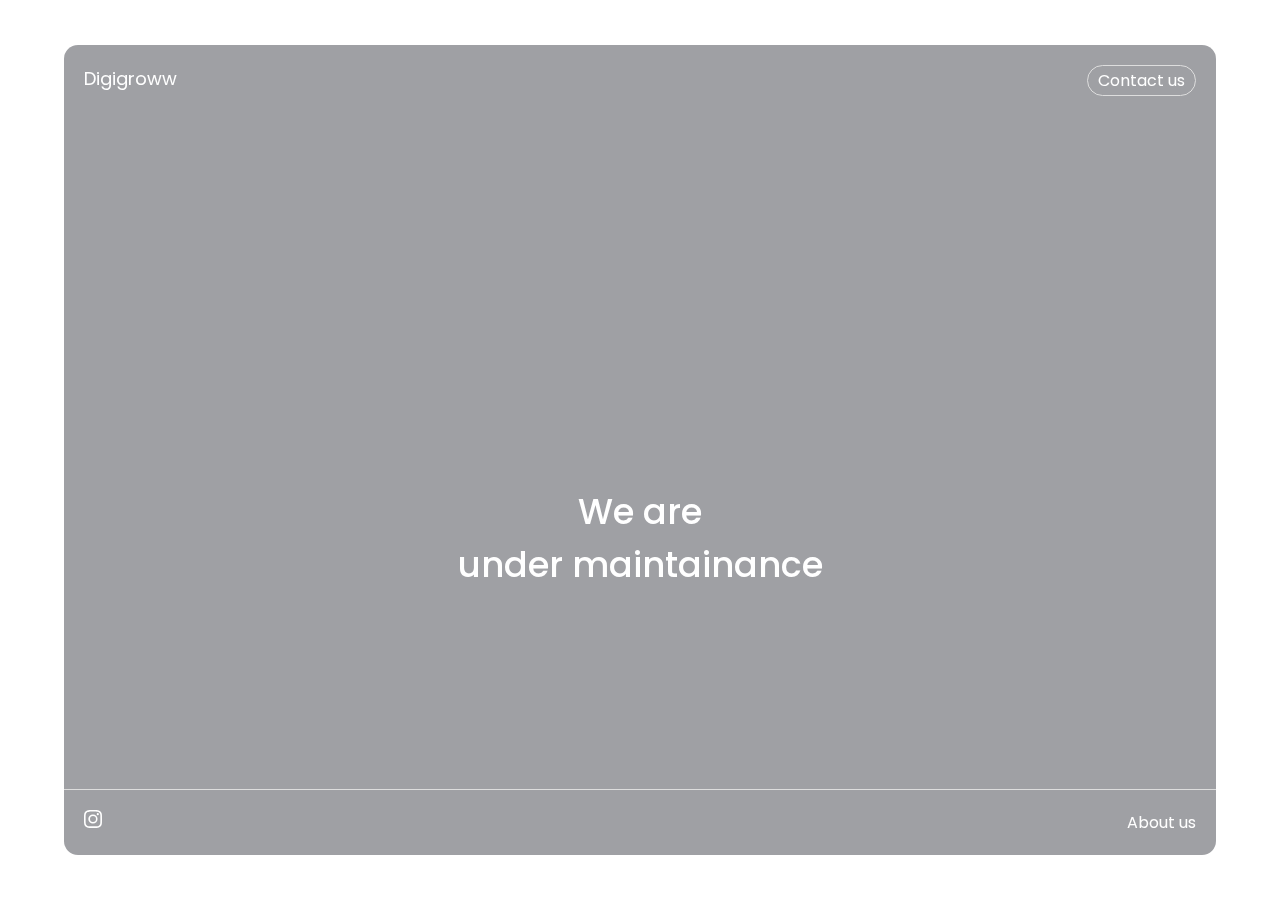
<file: index.html>
<!DOCTYPE html>
<html lang="en">

<head>
    <meta charset="UTF-8">
    <meta http-equiv="X-UA-Compatible" content="IE=edge">
    <meta name="viewport" content="width=device-width, initial-scale=1.0">
    <title>Document</title>
    <link rel="stylesheet" href="style.css">
    <script src="script.js"></script>
</head>

<body>

    <div class="video">
        <video width="320" height="240" autoplay loop muted>
            <source src="https://drive.google.com/uc?export=download&id=1zgs77_YS953a09ZFBUxQyPrG2RObTCkh" type="video/mp4">
            Your browser does not support the video tag.
        </video>
    </div>
    <div class="main">
        <div class="glass-bg">
            <div class="content">
                <div class="animation">
                    <iframe class="gif" src="https://embed.lottiefiles.com/animation/63487"></iframe>
                </div>
                <p class="maintainance">We are</p>
                <p class="maintainance">under maintainance</p>
                <!-- <p class="join-par"><a class="join" href="joining/index.html">Join now</a></p> -->

                <!-- <p class="caption">checkout our previous <a id="projects" href="#">projects,</a> we will be back soon.</p> -->
            </div>
            <a href="/" class="logo">Digigroww</a>
            <div class="contact">
                <a class="s-link" href="https://instagram.com/digigroww_?igshid=YmMyMTA2M2Y=">Contact us</a>
            </div>
            <div class="bottom-bar">
                <div class="socials">
                    <a href="https://instagram.com/digigroww_?igshid=YmMyMTA2M2Y=">
                        <svg xmlns="http://www.w3.org/2000/svg" width="18" height="18" fill=#fff class="bi bi-instagram" viewBox="0 0 16 16">
                    <path d="M8 0C5.829 0 5.556.01 4.703.048 3.85.088 3.269.222 2.76.42a3.917 3.917 0 0 0-1.417.923A3.927 3.927 0 0 0 .42 2.76C.222 3.268.087 3.85.048 4.7.01 5.555 0 5.827 0 8.001c0 2.172.01 2.444.048 3.297.04.852.174 1.433.372 1.942.205.526.478.972.923 1.417.444.445.89.719 1.416.923.51.198 1.09.333 1.942.372C5.555 15.99 5.827 16 8 16s2.444-.01 3.298-.048c.851-.04 1.434-.174 1.943-.372a3.916 3.916 0 0 0 1.416-.923c.445-.445.718-.891.923-1.417.197-.509.332-1.09.372-1.942C15.99 10.445 16 10.173 16 8s-.01-2.445-.048-3.299c-.04-.851-.175-1.433-.372-1.941a3.926 3.926 0 0 0-.923-1.417A3.911 3.911 0 0 0 13.24.42c-.51-.198-1.092-.333-1.943-.372C10.443.01 10.172 0 7.998 0h.003zm-.717 1.442h.718c2.136 0 2.389.007 3.232.046.78.035 1.204.166 1.486.275.373.145.64.319.92.599.28.28.453.546.598.92.11.281.24.705.275 1.485.039.843.047 1.096.047 3.231s-.008 2.389-.047 3.232c-.035.78-.166 1.203-.275 1.485a2.47 2.47 0 0 1-.599.919c-.28.28-.546.453-.92.598-.28.11-.704.24-1.485.276-.843.038-1.096.047-3.232.047s-2.39-.009-3.233-.047c-.78-.036-1.203-.166-1.485-.276a2.478 2.478 0 0 1-.92-.598 2.48 2.48 0 0 1-.6-.92c-.109-.281-.24-.705-.275-1.485-.038-.843-.046-1.096-.046-3.233 0-2.136.008-2.388.046-3.231.036-.78.166-1.204.276-1.486.145-.373.319-.64.599-.92.28-.28.546-.453.92-.598.282-.11.705-.24 1.485-.276.738-.034 1.024-.044 2.515-.045v.002zm4.988 1.328a.96.96 0 1 0 0 1.92.96.96 0 0 0 0-1.92zm-4.27 1.122a4.109 4.109 0 1 0 0 8.217 4.109 4.109 0 0 0 0-8.217zm0 1.441a2.667 2.667 0 1 1 0 5.334 2.667 2.667 0 0 1 0-5.334z"/>
                        </svg>
                    </a>
                    <!-- <a href="#">
                        <svg xmlns="http://www.w3.org/2000/svg" width="18" height="18" fill=#fff class="bi bi-whatsapp" viewBox="0 0 16 16">
                    <path d="M13.601 2.326A7.854 7.854 0 0 0 7.994 0C3.627 0 .068 3.558.064 7.926c0 1.399.366 2.76 1.057 3.965L0 16l4.204-1.102a7.933 7.933 0 0 0 3.79.965h.004c4.368 0 7.926-3.558 7.93-7.93A7.898 7.898 0 0 0 13.6 2.326zM7.994 14.521a6.573 6.573 0 0 1-3.356-.92l-.24-.144-2.494.654.666-2.433-.156-.251a6.56 6.56 0 0 1-1.007-3.505c0-3.626 2.957-6.584 6.591-6.584a6.56 6.56 0 0 1 4.66 1.931 6.557 6.557 0 0 1 1.928 4.66c-.004 3.639-2.961 6.592-6.592 6.592zm3.615-4.934c-.197-.099-1.17-.578-1.353-.646-.182-.065-.315-.099-.445.099-.133.197-.513.646-.627.775-.114.133-.232.148-.43.05-.197-.1-.836-.308-1.592-.985-.59-.525-.985-1.175-1.103-1.372-.114-.198-.011-.304.088-.403.087-.088.197-.232.296-.346.1-.114.133-.198.198-.33.065-.134.034-.248-.015-.347-.05-.099-.445-1.076-.612-1.47-.16-.389-.323-.335-.445-.34-.114-.007-.247-.007-.38-.007a.729.729 0 0 0-.529.247c-.182.198-.691.677-.691 1.654 0 .977.71 1.916.81 2.049.098.133 1.394 2.132 3.383 2.992.47.205.84.326 1.129.418.475.152.904.129 1.246.08.38-.058 1.171-.48 1.338-.943.164-.464.164-.86.114-.943-.049-.084-.182-.133-.38-.232z"/>
                        </svg>
                    </a> -->
                </div>
                <div class="about-us">
                    <p onclick="alert()">About us</p>
                </div>
            </div>
            <div class="pop" id="pop">
                <div class="pop-top">
                    <p class="pop-title">About Us</p>
                    <p onclick="alertclose()" id="close">🗙</p>
                </div>
                <p class="pop-des">
                    We are platform that provides high quality services at affordable price wihout any hustle. No more hustle with freelancers, you place requirements and we will take care of everything from payment to work.
                </p>
            </div>

            <div id="one" class="notification">
                Contact now
            </div>
        </div>
    </div>
    </div>

</body>

</html>
</file>
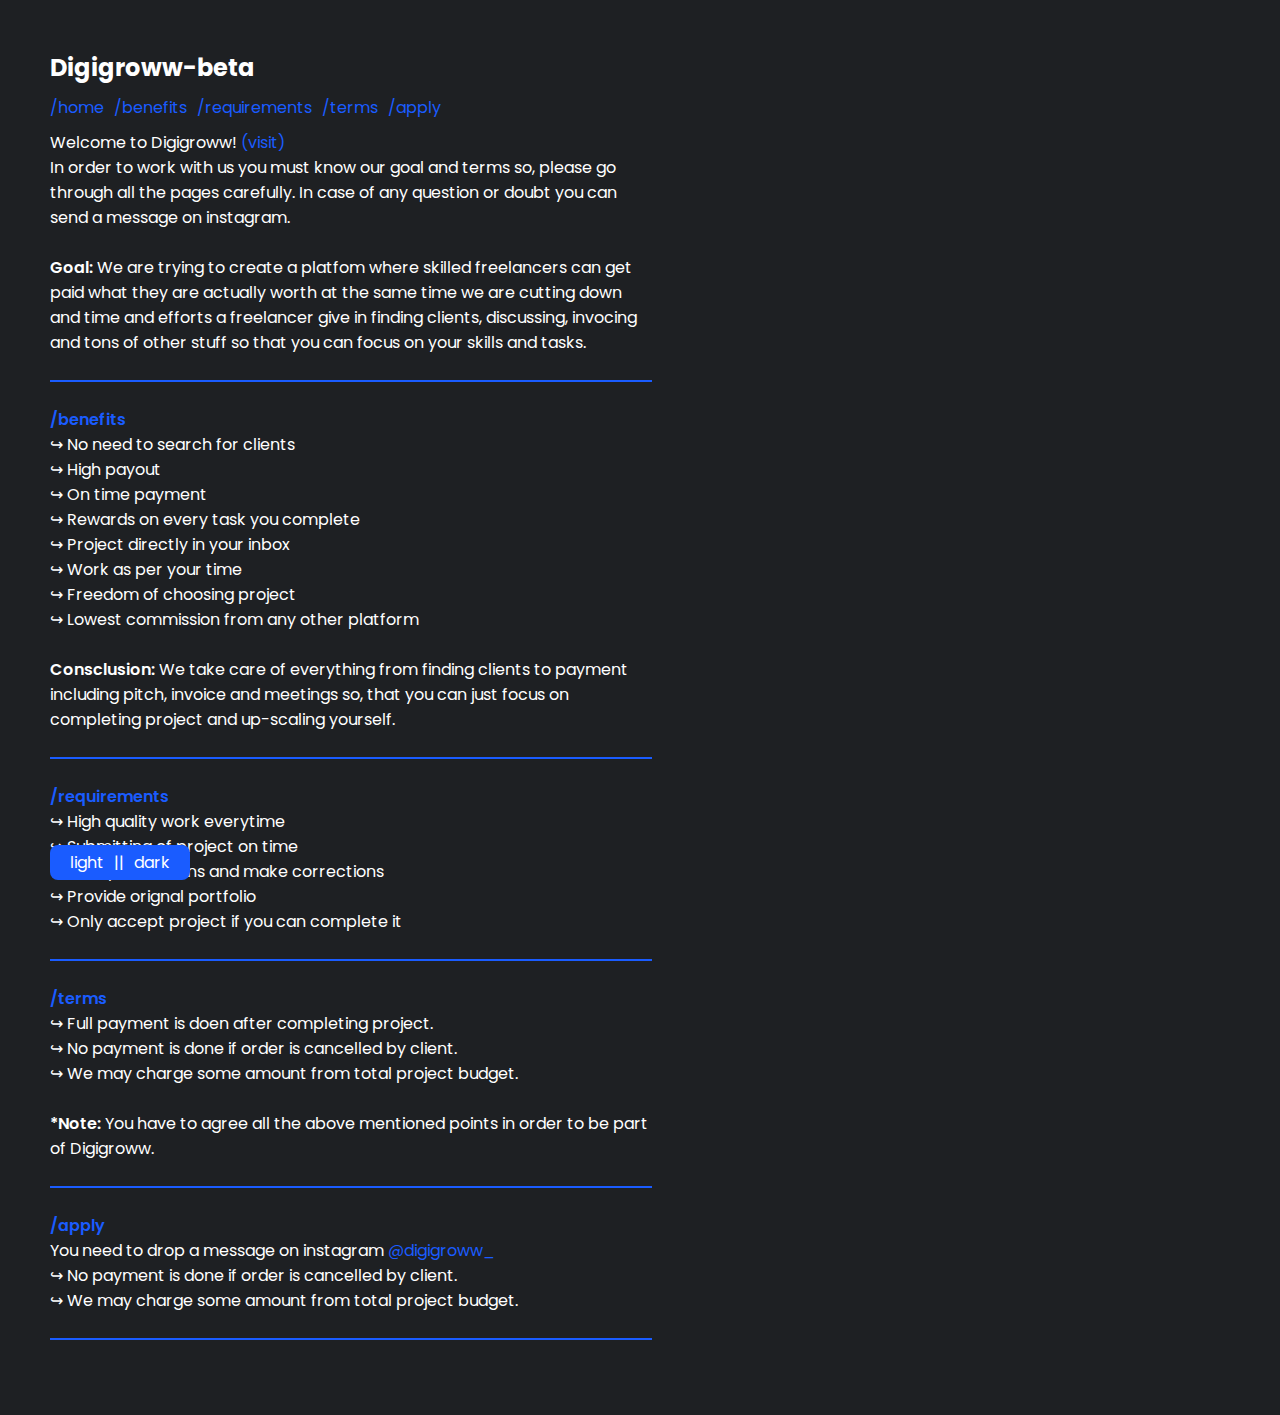
<file: joining/index.html>
<!DOCTYPE html>
<html lang="en">

<head>
    <meta charset="UTF-8">
    <meta http-equiv="X-UA-Compatible" content="IE=edge">
    <meta name="viewport" content="width=device-width, initial-scale=1.0">
    <title>Digigroww-for freelancer</title>
    <link rel="stylesheet" href="style.css">
</head>

<body id="body">
    <h1 class="logo">Digigroww-beta</h1>
    <div class="menu">
        <a href="#home">/home</a>
        <a href="#benefits">/benefits</a>
        <a href="#req">/requirements</a>
        <a href="#terms">/terms</a>
        <a href="#apply">/apply</a>
    </div>
    <div class="mode">
        <!-- <p>mode:</p> -->
        <div onclick="light()" id="light">light</div>
        <p>||</p>
        <div onclick="dark()" id="dark">dark</div>
    </div>
    <p id="home">Welcome to Digigroww!
        <a class="s-link" href="https://digigroww.in">(visit)</a>
        <br> In order to work with us you must know our goal and terms so, please go through all the pages carefully. In case of any question or doubt you can send a message on instagram.
    </p>
    <p>&nbsp;</p>
    <p><span class="bold">Goal:</span> We are trying to create a platfom where skilled freelancers can get paid what they are actually worth at the same time we are cutting down and time and efforts a freelancer give in finding clients, discussing, invocing
        and tons of other stuff so that you can focus on your skills and tasks.
    </p>


    <p>&nbsp;</p>
    <div class="divider"></div>
    <p>&nbsp;</p>


    <p id="benefits" class="head">/benefits</p>
    <p>↪ No need to search for clients</p>
    <p>↪ High payout</p>
    <p>↪ On time payment</p>
    <p>↪ Rewards on every task you complete</p>
    <p>↪ Project directly in your inbox</p>
    <p>↪ Work as per your time</p>
    <p>↪ Freedom of choosing project</p>
    <p>↪ Lowest commission from any other platform</p>

    <p>&nbsp;</p>

    <p><span class="bold">Consclusion:</span> We take care of everything from finding clients to payment including pitch, invoice and meetings so, that you can just focus on completing project and up-scaling yourself.</p>
    <p>&nbsp;</p>


    <div class="divider"></div>
    <p>&nbsp;</p>


    <p id="req" class="head">/requirements</p>
    <p>↪ High quality work everytime</p>
    <p>↪ Submitting of project on time</p>
    <p>↪ Accept revesions and make corrections</p>
    <p>↪ Provide orignal portfolio</p>
    <p>↪ Only accept project if you can complete it</p>

    <p>&nbsp;</p>
    <div class="divider"></div>
    <p>&nbsp;</p>


    <p id="terms" class="head">/terms</p>
    <p>↪ Full payment is doen after completing project.</p>
    <p>↪ No payment is done if order is cancelled by client.</p>
    <p>↪ We may charge some amount from total project budget.</p>

    <p>&nbsp;</p>
    <p><span class="bold">*Note:</span> You have to agree all the above mentioned points in order to be part of Digigroww.</p>


    <p>&nbsp;</p>
    <div class="divider"></div>
    <p>&nbsp;</p>

    <p id="apply" class="head">/apply</p>
    <p>You need to drop a message on instagram <a class="s-link" href="https://instagram.com/digigroww_?igshid=YmMyMTA2M2Y=" target="_blank">@digigroww_</a></p>
    <p>↪ No payment is done if order is cancelled by client.</p>
    <p>↪ We may charge some amount from total project budget.</p>

    <p>&nbsp;</p>
    <div class="divider"></div>
    <p>&nbsp;</p>


    <script>
        function light() {
            document.getElementById("body").style.cssText = 'background-color: #fff;color:#1E2023'
        }

        function dark() {
            document.getElementById("body").style.cssText = 'background-color: #1E2023;color:#fff'
        }
    </script>
</body>

</html>
</file>
<file: style.css>
@import url('https://fonts.googleapis.com/css2?family=Poppins:ital,wght@0,100;0,200;0,300;0,400;0,500;0,600;0,700;0,800;0,900;1,100;1,200;1,300;1,400;1,500;1,600;1,700;1,800;1,900&display=swap');
* {
    margin: 0;
    padding: 0;
    font-family: 'Poppins', sans-serif;
}

.video {
    position: fixed;
    right: 0;
    top: 0;
    width: 100%;
    height: 100%;
}

.video video {
    width: 100%;
    height: 100%;
    object-fit: cover;
    z-index: -1;
}

.glass-bg {
    background-color: rgba(16 18 27 / 40%);
    position: absolute;
    max-width: 1250px;
    max-height: 860px;
    height: 90vh;
    width: 90%;
    top: 50%;
    left: 50%;
    border-radius: 14px;
    transform: translate(-50%, -50%);
    backdrop-filter: blur(20px);
    -webkit-backdrop-filter: blur(20px);
    display: flex;
    flex-direction: column;
    justify-content: center;
    align-items: center;
}

.content .maintainance {
    font-size: 35px;
    font-weight: 500;
    color: #fff;
    text-align: center;
    z-index: 4;
}

.animation {
    display: flex;
    justify-content: space-around;
}

.gif {
    border: none;
    height: 200px;
}

.caption {
    color: #fff;
    text-align: center;
    padding: 10px;
    z-index: 6;
    cursor: text;
}

#projects {
    text-decoration: none;
    color: #fff;
    text-decoration: underline;
    cursor: pointer;
    z-index: 999;
}

.logo {
    color: #fff;
    position: absolute;
    text-decoration: none;
    top: 20px;
    left: 20px;
    font-size: 18px;
}

.bottom-bar {
    position: absolute;
    bottom: 0;
    width: 100%;
    display: flex;
    justify-content: space-between;
    border-top: 1px solid rgb(221, 221, 221);
}

.socials {
    padding: 20px;
    z-index: 2;
}

.socials svg {
    margin-right: 20px;
}

.about-us {
    padding: 20px;
    z-index: 2;
}

.about-us p {
    color: #fff;
    cursor: pointer;
}

.contact {
    padding: 2px 10px;
    border-radius: 999px;
    border: 1px solid rgb(221, 221, 221);
    position: absolute;
    cursor: pointer;
    top: 20px;
    right: 20px;
}

.s-link {
    color: #fff;
    text-decoration: none;
}

.join-par {
    text-align: center;
}

.join {
    color: #fff;
    z-index:999;
}

.contact:hover {
    background-color: rgba(16 18 27 / 40%);
    transition: 0.5s;
}

@media only screen and (max-width: 600px) {
    .content .maintainance {
        font-size: 24px;
    }
}

#pop {
    opacity: 0;
    transition: 0.5s;
}

.pop {
    color: #fff;
    position: absolute;
    bottom: 0;
    right: 0;
    background-color: rgba(16 18 27 / 90%);
    max-width: 100%;
    max-height: 400px;
    padding: 20px;
    border-radius: 14px;
}

.pop-top {
    border-bottom: 1px solid #fff;
    display: flex;
    justify-content: space-between;
    padding-bottom: 10px;
}

#close {
    cursor: default;
    padding: 0px 2px;
    border-radius: 2px;
}

#close:hover {
    background-color: rgb(194, 44, 44);
}

.pop-des {
    padding-top: 20px;
    letter-spacing: 0.5px;
    line-height: 28px;
}

.key-points {
    font-weight: 600;
}

#one {
    opacity: 0;
}
</file>
<file: joining/style.css>
@import url('https://fonts.googleapis.com/css2?family=Poppins:ital,wght@0,100;0,200;0,300;0,400;0,500;0,600;0,700;0,800;0,900;1,100;1,200;1,300;1,400;1,500;1,600;1,700;1,800;1,900&display=swap');
* {
    margin: 0;
    padding: 0;
    font-family: 'Poppins', sans-serif;
    scroll-behavior: smooth;
}

body {
    padding: 50px;
    max-width: 600px;
    background-color: #1E2023;
    color: #fff;
}

.logo {
    font-size: 24px;
    margin-bottom: 10px;
}

.menu {
    display: flex;
    overflow-x: auto;
    margin-bottom: 10px;
}

.menu a {
    text-decoration: none;
    color: #1A5CFF;
    margin-right: 10px;
}

.mode {
    background-color: #1A5CFF;
    color: #fff;
    padding: 5px 10px;
    border-radius: 8px;
    position: fixed;
    display: flex;
    bottom: 20px;
    left: 50px
}

#light,
#dark {
    margin: 0px 10px;
}

@media only screen and (max-width: 600px) {
    body {
        padding: 20px;
    }
    .mode {
        left: 10px;
    }
}

.head {
    font-weight: 600;
    color: #1A5CFF;
}

.bold {
    font-weight: 600;
}

.divider {
    width: 100%;
    background-color: #1A5CFF;
    border: 1px solid #1A5CFF;
}

.s-link {
    color: #1A5CFF;
    text-decoration: none;
}
</file>
